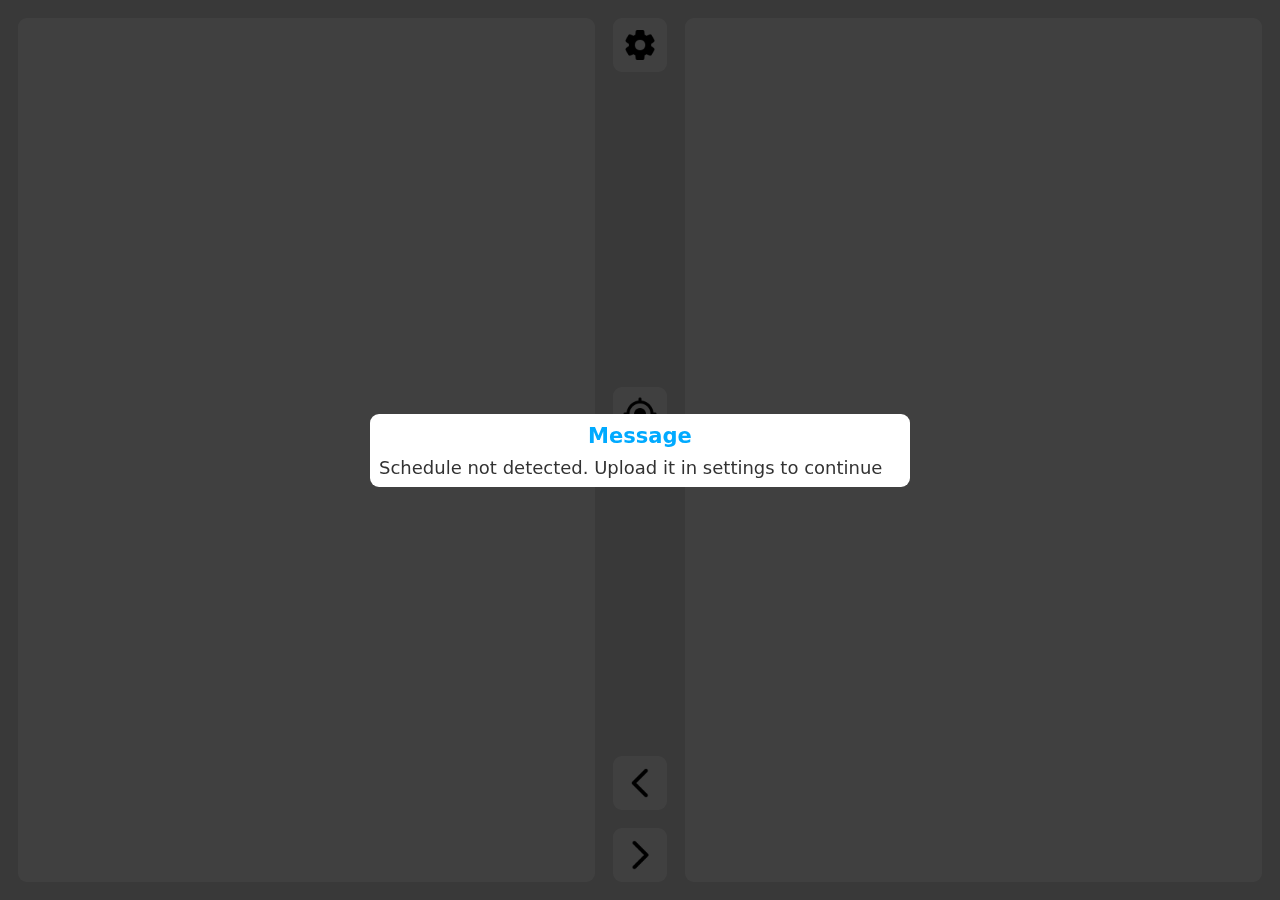
<file: index.html>
<!DOCTYPE html>
<html lang="en">

<head>
	<meta charset="UTF-8">
	<meta http-equiv="Content-Type: text/html">
	<meta name="viewport" content="width=device-width, initial-scale=1.0">
	<meta http-equiv="refresh" content="0; url=./pages/preview.html">
	<title>Redirect</title>
</head>

</html>
</file>
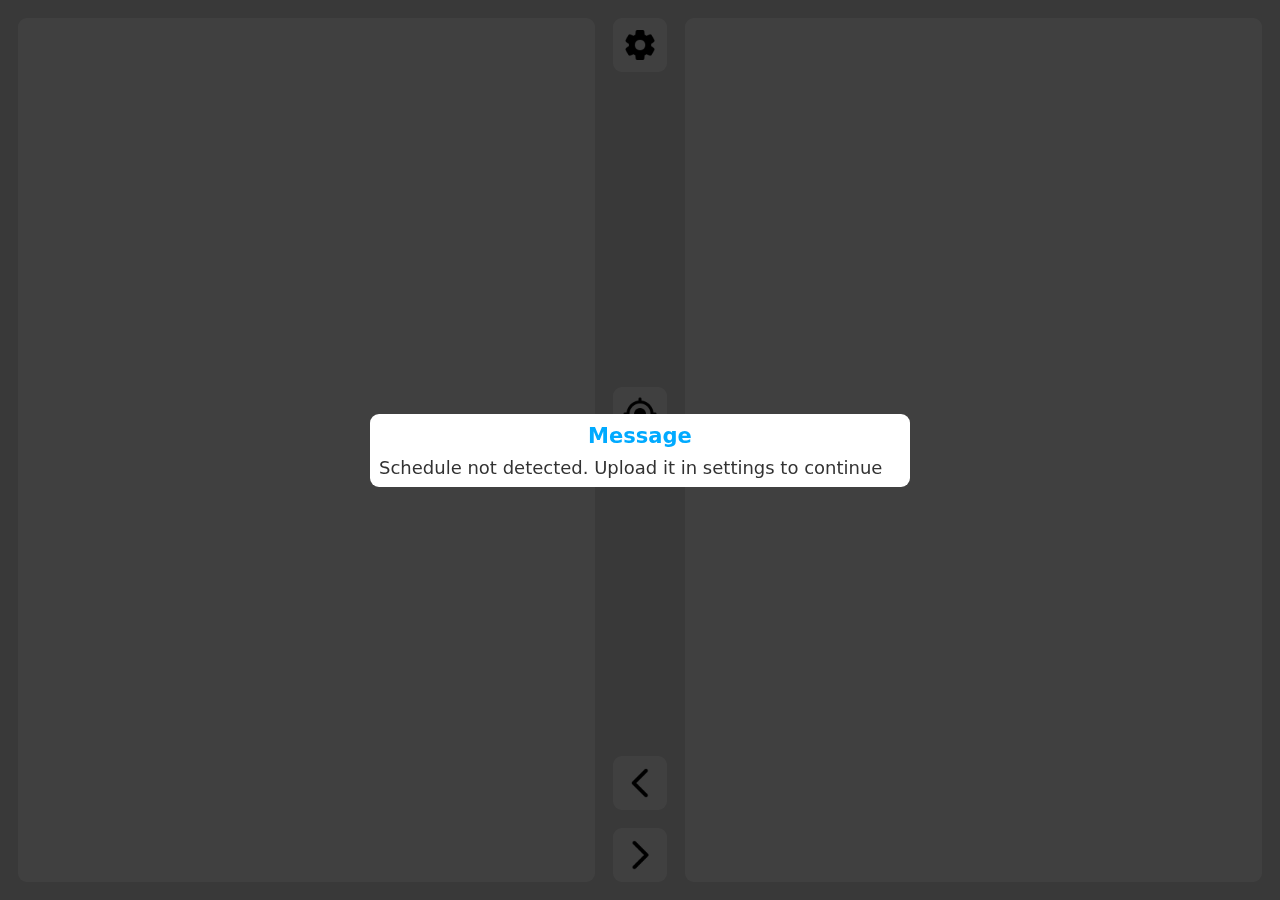
<file: pages/preview.html>
<!DOCTYPE html>
<html lang="en" data-theme="system">

<head>
	<meta charset="UTF-8">
	<meta http-equiv="Content-Type: text/html; charset=UTF-8">
	<meta name="viewport" content="width=device-width, initial-scale=1.0">
	<meta name="application-name" content="Classlist">
	<meta name="author" content="Adaptive Core">
	<meta name="description" content="Automatically configured schedule.">
	<meta name="keywords" content="classes, schedule, sessions, lessons, activities, subjects, study plan">
	<title>Classlist - Preview</title>
	<link rel="shortcut icon" href="../resources/list.png" media="(prefers-color-scheme: light)">
	<link rel="shortcut icon" href="../resources/list (inverted).png" media="(prefers-color-scheme: dark)">
	<link rel="stylesheet" href="../styles/global/style.css">
	<link rel="stylesheet" href="../styles/themes/material.css">
	<link rel="stylesheet" href="../styles/preview.css">
	<script type="module" src="../scripts/modules/storage.js"></script>
	<script type="module" src="../scripts/modules/extensions.js"></script>
	<script type="module" src="../scripts/modules/time.js"></script>
	<script type="module" src="../scripts/structure.js"></script>
	<script type="module" src="../scripts/preview.js"></script>
</head>

<body>
	<div id="panel-1" class="layer rounded flex centered with-padding">
		<div class="flex column centered -container"></div>
	</div>
	<button id="before" class="layer rounded flex centered with-padding">
		<img src="../resources/backward.png" alt="Before" class="icon">
	</button>
	<button id="after" class="layer rounded flex centered with-padding">
		<img src="../resources/forward.png" alt="After" class="icon">
	</button>
	<button id="now" class="layer rounded flex centered with-padding">
		<img src="../resources/current.png" alt="Now" class="icon">
	</button>
	<a href="./settings.html" role="button" class="layer rounded flex centered with-padding">
		<img src="../resources/settings.png" alt="Settings" class="icon">
	</a>
	<div id="panel-2" class="layer rounded flex centered with-padding">
		<div class="flex column centered -container"></div>
	</div>
	<script src="../scripts/templates/loader.js"></script>
	<script src="../scripts/templates/popup.js"></script>
</body>

</html>
</file>
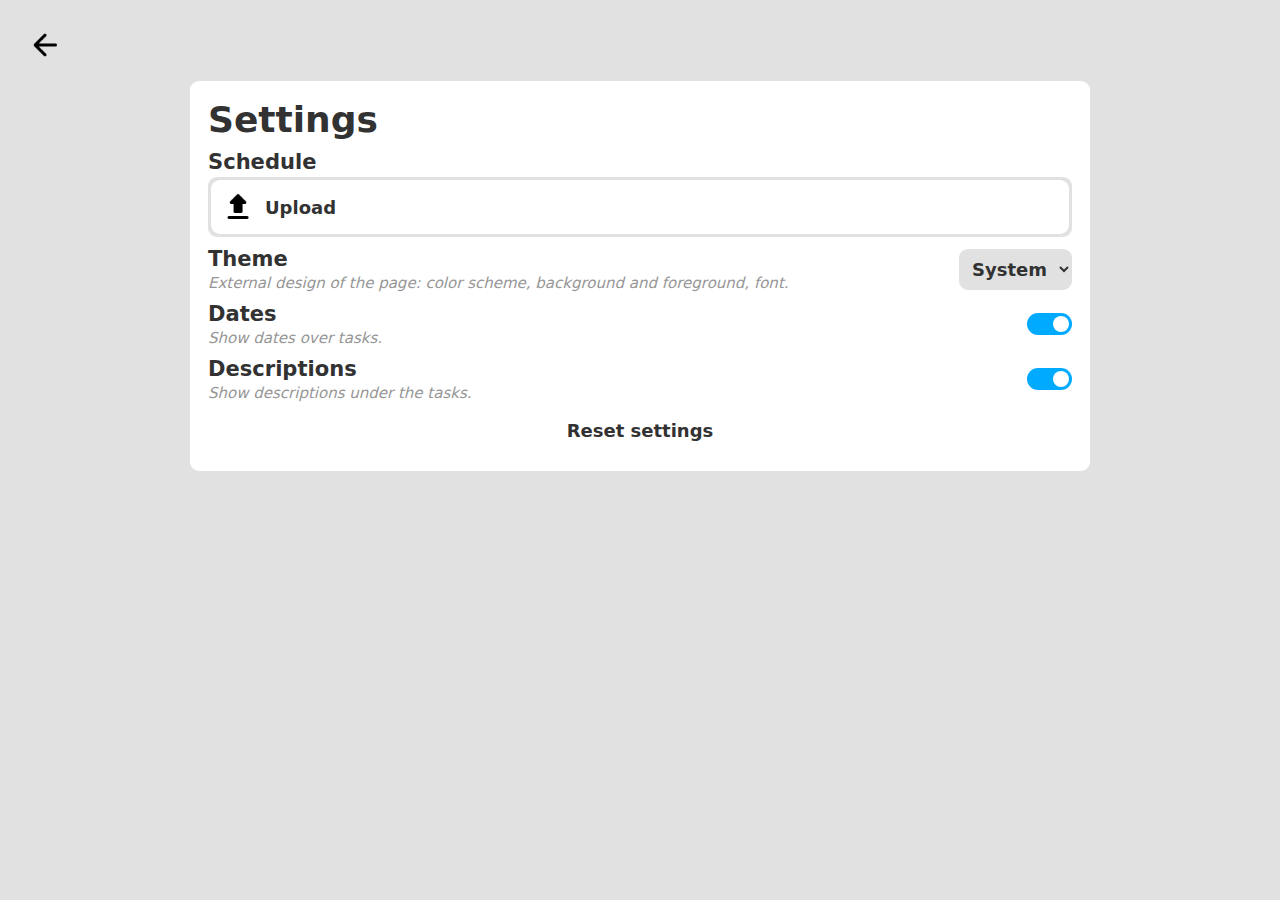
<file: pages/settings.html>
<!DOCTYPE html>
<html lang="en" data-theme="system">

<head>
	<meta charset="UTF-8">
	<meta http-equiv="Content-Type: text/html; charset=UTF-8">
	<meta name="viewport" content="width=device-width, initial-scale=1.0">
	<meta name="application-name" content="Classlist">
	<meta name="author" content="Adaptive Core">
	<meta name="description" content="Automatically configured schedule.">
	<meta name="keywords" content="classes, schedule, sessions, lessons, activities, subjects, study plan">
	<title>Classlist - Settings</title>
	<link rel="shortcut icon" href="../resources/settings.png" media="(prefers-color-scheme: light)">
	<link rel="shortcut icon" href="../resources/settings (inverted).png" media="(prefers-color-scheme: dark)">
	<link rel="stylesheet" href="../styles/global/style.css">
	<link rel="stylesheet" href="../styles/themes/material.css">
	<link rel="stylesheet" href="../styles/settings.css">
	<script type="module" src="../scripts/modules/storage.js"></script>
	<script type="module" src="../scripts/modules/extensions.js"></script>
	<script type="module" src="../scripts/modules/time.js"></script>
	<script type="module" src="../scripts/structure.js"></script>
	<script type="module" src="../scripts/settings.js"></script>
</head>

<body class="flex column with-gap with-padding large-padding">
	<a href="./preview.html" role="button" class="flex centered with-padding">
		<img src="../resources/return.png" alt="Return" class="icon">
	</a>
	<main class="flex column layer rounded with-padding large-padding">
		<h1>Settings</h1>
		<section class="option">
			<h3 class="title">Schedule</h3>
			<div id="schedule-panel" class="rounded depth grid-line flex">
				<input id="upload-schedule" type="file" hidden>
				<label for="upload-schedule" role="button" class="layer flex secondary-centered with-gap with-padding">
					<img src="../resources/upload.png" alt="Upload" class="icon">
					<span id="schedule-information"></span>
				</label>
				<button id="download-schedule" class="layer with-padding flex">
					<img src="../resources/download.png" alt="Download" class="icon">
				</button>
				<button id="remove-schedule" class="layer with-padding flex invalid-background">
					<img src="../resources/delete.png" alt="Remove" class="icon">
				</button>
			</div>
		</section>
		<section class="option">
			<h3 class="title">Theme</h3>
			<dfn class="definition">External design of the page: color scheme, background and foreground, font.</dfn>
			<select id="theme" class="value rounded depth with-padding"></select>
		</section>
		<section class="option">
			<h3 class="title">Dates</h3>
			<dfn class="definition">Show dates over tasks.</dfn>
			<input id="toggle-dates" type="checkbox" hidden>
			<label for="toggle-dates" role="checkbox" class="value toggle depth rounded">
				<span class="knob layer"></span>
			</label>
		</section>
		<section class="option">
			<h3 class="title">Descriptions</h3>
			<dfn class="definition">Show descriptions under the tasks.</dfn>
			<input id="toggle-descriptions" type="checkbox" hidden>
			<label for="toggle-descriptions" role="checkbox" class="value toggle depth rounded">
				<span class="knob layer"></span>
			</label>
		</section>
		<section class="option">
			<button id="reset-settings" class="layer rounded with-padding grid-line">Reset settings</button>
		</section>
	</main>
	<dialog class="console layer rounded in-top in-right with-padding with-vertical-gap"></dialog>
	<dialog class="pop-up layer rounded with-padding with-gap flex column">
		<div class="header flex centered">
			<h3>Title</h3>
		</div>
		<div class="container">Lorem ipsum dolor sit amet, consectetur adipisicing elit. Blanditiis dolorum aliquid deserunt enim ab quas fugiat adipisci. Repellendus, sapiente hic perspiciatis atque quod iure, debitis eius in neque dolor exercitationem!</div>
		<div class="footer flex centered with-gap">
			<button class="layer rounded flex with-padding">Button</button>
			<input type="text" placeholder="Enter text..." class="depth rounded flex with-padding">
		</div>
	</dialog>
	<dialog class="loader layer rounded with-padding large-padding flex primary-centered">
		<div class="flex column primary-centered with-gap with-padding">
			<img src="../resources/Circuit (Transparent).gif" alt="Logo">
		</div>
	</dialog>
	<script src="../scripts/templates/loader.js"></script>
	<script src="../scripts/templates/popup.js"></script>
</body>
</file>
<file: styles/global/style.css>
/* Main */
* {
	margin: 0;
	padding: 0;
	box-sizing: border-box;
	-webkit-user-select: none;
	user-select: none;
	-webkit-user-drag: none;
	border-style: none;
	outline-style: none;
	border-width: var(--size-serpator);
	outline-width: var(--size-serpator);
	outline-offset: calc(-1 * var(--size-serpator));
	text-overflow: ellipsis;
	scroll-behavior: smooth;
}

@media only screen {
	:root {
		--size-standart: calc(8vmin);
	}
}

@media only screen and (min-width: 600px) {
	:root {
		--size-standart: calc(7vmin);
	}
}

@media only screen and (min-width: 768px) {
	:root {
		--size-standart: calc(6vmin);
	}
}

@media only screen and (min-width: 992px) {
	:root {
		--size-standart: calc(5vmin);
	}
}

@media only screen and (min-width: 1200px) {
	:root {
		--size-standart: calc(4vmin);
	}
}

@media only screen and (min-width: 1600px) {
	:root {
		--size-standart: calc(3vmin);
	}
}

:root {
	--size-gap: calc(var(--size-standart) / 4);
	--size-large-standart: calc(var(--size-standart) * 2);
	--size-large-gap: calc(var(--size-gap) * 2);
	--size-serpator: calc(var(--size-gap) / 3)
}

body {
	font-family: system-ui, sans-serif;
	font-size: calc(var(--size-standart) / 2);
	font-weight: normal;
}

/* Global */
*[hidden] {
	display: none !important;
}

*:where(.with-horizontal-padding, .with-padding) {
	padding-inline: var(--size-gap);
}

*:where(.with-horizontal-padding, .with-padding).large-padding {
	padding-inline: var(--size-large-gap);
}

*:where(.with-vertical-padding, .with-padding) {
	padding-block: var(--size-gap);
}

*:where(.with-vertical-padding, .with-padding).large-padding {
	padding-block: var(--size-large-gap);
}

*:where(.with-horizontal-gap, .with-gap) {
	row-gap: var(--size-gap);
}

*:where(.with-horizontal-gap, .with-gap).large-gap {
	row-gap: var(--size-large-gap);
}

*:where(.with-vertical-gap, .with-gap) {
	column-gap: var(--size-gap);
}

*:where(.with-vertical-gap, .with-gap).large-gap {
	column-gap: var(--size-large-gap);
}

*.flex {
	display: flex;
}

*.flex.column {
	flex-direction: column;
}

*.flex:where(.primary-centered, .centered) {
	justify-content: center;
}

*.flex:where(.secondary-centered, .centered) {
	align-items: center;
}

*.contents {
	display: contents;
}

:enabled,
:disabled,
:enabled + label,
:disabled + label,
[role="button"],
[role="checkbox"],
[role="combobox"],
[contenteditable="true"] {
	cursor: pointer;
	font-family: inherit;
	font-size: inherit;
	font-weight: bold;
	resize: none;
}

:read-write {
	cursor: text;
}

*[contenteditable="true"]:empty::before {
	content: attr(aria-placeholder);
}

*::placeholder,
*[contenteditable="true"]:empty::before {
	font-weight: normal;
}

*[contenteditable="true"].single-line {
	white-space: nowrap;
	overflow: hidden;
}

*[contenteditable="true"].single-line br {
	display: none;
}

*[contenteditable="true"].single-line * {
	display: inline;
	white-space: nowrap;
}

input[type="checkbox"] + label[role="checkbox"].toggle {
	aspect-ratio: 2;
	height: 1.25em;
	display: flex;
	border-radius: 50vmin;
	padding: var(--size-serpator);
}

input[type="checkbox"] + label[role="checkbox"].toggle > span.knob {
	aspect-ratio: 1;
	height: 100%;
	border-radius: inherit;
	padding: 0;
	margin-left: 0;
	margin-right: auto;
}

input[type="checkbox"]:checked + label[role="checkbox"].toggle > span.knob {
	margin-left: auto;
	margin-right: 0;
}

input[type="color"] {
	-webkit-appearance: none;
	appearance: none;
	width: 2em;
	height: 2em;
}

input[type="range"] {
	-webkit-appearance: none;
	appearance: none;
}

input[type="range"]::-webkit-slider-thumb {
	-webkit-appearance: none;
	appearance: none;
	width: var(--size-gap);
	height: var(--size-gap);
	border-radius: 50vmin;
}

dialog {
	min-width: 60vmin;
	max-width: calc(100vmin - 2 * var(--size-large-gap));
	width: -moz-fit-content;
	width: fit-content;
	max-height: calc(100vh - 2 * var(--size-large-gap));
	height: fit-content;
	margin: auto;
}

dialog:not([open]) {
	display: none !important;
}

/* dialog.console {
	position: fixed;
	inset: 0 0 auto auto;
	min-width: revert;
	display: grid;
	grid-template-columns: repeat(2, auto);
}

dialog.console *.-key {
	text-align: left;
	white-space: pre;
}

dialog.console *.-value {
	text-align: right;
} */

dialog.pop-up > *:empty {
	display: none;
}

dialog.pop-up div.container {
	overflow: hidden auto;
	word-wrap: break-word;
}

*.grid-line {
	grid-column: 1 / -1;
}

section.option {
	display: grid;
	grid-template:
		'title		value' max-content
		'definition	value' 1fr
		/ 1fr auto;
	gap: var(--size-serpator) var(--size-gap);
	padding-top: var(--size-gap);
}

section.option > section.option {
	width: 100%;
	padding-left: 1em;
	grid-column: 1 / -1;
}

section.option > input:not(:checked) ~ section.option {
	display: none !important;
}

section.option > * {
	place-self: start;
}

section.option > *.title {
	grid-area: title;
}

section.option > *.value {
	grid-area: value;
	align-self: center;
}

section.option > *.definition {
	grid-area: definition;
	font-size: smaller;
}

iframe {
	aspect-ratio: 16 / 9;
}

table {
	padding: var(--size-gap);
}

table th,
table td {
	padding: 0.25em 0.5em;
}

img {
	max-width: 100%;
	max-height: 100%;
	object-fit: contain;
}

img.icon {
	height: var(--size-standart);
	aspect-ratio: 1;
}

img.in-line {
	height: 1em;
}

hr {
	width: 100%;
	margin: var(--size-gap) 0;
	padding: calc(var(--size-serpator) / 2) !important;
}

kbd {
	white-space: nowrap;
	padding: 0.15em 0.35em !important;
	font-family: 'Consolas', sans-serif, system-ui, monospace;
	font-weight: bold;
}

code {
	white-space: pre;
	tab-size: 4;
	counter-reset: line;
	-webkit-user-select: text;
	user-select: text;
	overflow-x: auto;
	text-overflow: revert;
}

code * {
	-webkit-user-select: inherit;
	user-select: inherit;
}

code > span {
	white-space: pre;
	display: list-item;
}

code > span::before {
	counter-increment: line;
	content: counter(line) '	|';
}

::-webkit-scrollbar {
	width: var(--size-gap);
	height: var(--size-gap);
}

::-webkit-scrollbar,
::-webkit-scrollbar-thumb {
	border-radius: 50vmin;
}
</file>
<file: styles/themes/material.css>
/* Main */

@media (prefers-color-scheme: light) {
	:root[data-theme="system"] {
		--color-foreground: rgb(255, 255, 255);
		--color-background: rgb(225, 225, 225);
		--color-text: rgb(50, 50, 50);
		--color-text-description: rgb(150, 150, 150);
	}
}

:root[data-theme="light"] {
	--color-foreground: rgb(255, 255, 255);
	--color-background: rgb(225, 225, 225);
	--color-text: rgb(50, 50, 50);
	--color-text-description: rgb(150, 150, 150);
}

@media (prefers-color-scheme: dark) {
	:root[data-theme="system"] {
		--color-foreground: rgb(50, 50, 50);
		--color-background: rgb(25, 25, 25);
		--color-text: rgb(255, 255, 255);
		--color-text-description: rgb(150, 150, 150);
	}
}

:root[data-theme="dark"] {
	--color-foreground: rgb(50, 50, 50);
	--color-background: rgb(25, 25, 25);
	--color-text: rgb(255, 255, 255);
	--color-text-description: rgb(150, 150, 150);
}

:root {
	--time-duration: 100ms;
	--color-highlight: hsl(200deg, 100%, 50%);
	--color-warn: hsl(60deg 100% 40%);
	--color-error: hsl(0deg, 100%, 60%);
	--color-shadow: hsla(0deg, 0%, 0%, 75%);
}

/* Global */

body {
	background-color: var(--color-background);
	color: var(--color-text);
}

body * {
	background-color: initial;
	color: inherit;
}

body *::placeholder {
	color: var(--color-text-description);
	filter: brightness(0.75);
}

*.layer {
	background-color: var(--color-foreground);
}

*.depth {
	background-color: var(--color-background);
}

*.translucent {
	background-color: var(--color-shadow);
}

*.rounded {
	border-radius: var(--size-gap);
}

*.rounded.in-top {
	border-top-left-radius: 0;
	border-top-right-radius: 0;
}

*.rounded.in-right {
	border-top-right-radius: 0;
	border-bottom-right-radius: 0;
}

*.rounded.in-bottom {
	border-bottom-left-radius: 0;
	border-bottom-right-radius: 0;
}

*.rounded.in-left {
	border-top-left-radius: 0;
	border-bottom-left-radius: 0;
}

*.transparent {
	background-color: transparent;
}

@media (prefers-color-scheme: dark) {
	:root[data-theme="system"] img.icon {
		filter: invert(1);
	}
}

:root[data-theme="dark"] img.icon {
	filter: invert(1);
}

:enabled:hover,
:enabled:hover + label,
[role="button"]:hover,
[role="checkbox"]:hover,
[role="combobox"]:hover,
[contenteditable="true"]:hover {
	filter: invert(0.1);
	transition: var(--time-duration);
}

:enabled:active,
:enabled:active + label,
[role="button"]:active,
[role="checkbox"]:active,
[role="combobox"]:active,
[contenteditable="true"]:active {
	filter: invert(0.2);
	transition: var(--time-duration);
}

:read-write:hover,
:read-write:active {
	filter: revert;
}

[aria-readonly="true"] {
	pointer-events: none;
	transition: var(--time-duration);
}

/* :required,
[aria-required="true"] {
	outline-color: var(--color-warn);
	outline-style: solid;
} */

:invalid,
[aria-required="true"]:empty,
[aria-invalid="true"] {
	outline-color: var(--color-error);
	outline-style: solid;
}

:disabled,
:disabled + label,
[aria-disabled="true"] {
	pointer-events: none;
	filter: opacity(0.5);
	transition: var(--time-duration);
}

:checked,
:checked + label,
[role="checkbox"][aria-checked="true"],
[role="combobox"][aria-checked="true"] {
	background-color: var(--color-highlight);
	transition: var(--time-duration);
}

input[type="radio"]:checked,
input[type="radio"]:checked + label,
[role="combobox"][aria-checked="true"] {
	pointer-events: none;
}

*::placeholder,
*[contenteditable]:empty::before {
	color: var(--color-text-description);
}

@media (prefers-color-scheme: dark) {

	:root[data-theme="system"] input[type="date"]::-webkit-calendar-picker-indicator,
	:root[data-theme="system"] input[type="datetime"]::-webkit-calendar-picker-indicator,
	:root[data-theme="system"] input[type="datetime-local"]::-webkit-calendar-picker-indicator,
	:root[data-theme="system"] input[type="month"]::-webkit-calendar-picker-indicator,
	:root[data-theme="system"] input[type="password"]::-ms-reveal,
	:root[data-theme="system"] input[type="search"]::-webkit-search-cancel-button,
	:root[data-theme="system"] input[type="time"]::-webkit-calendar-picker-indicator,
	:root[data-theme="system"] input[type="week"]::-webkit-calendar-picker-indicator {
		filter: invert(1);
	}
}

:root[data-theme="dark"] input[type="date"]::-webkit-calendar-picker-indicator,
:root[data-theme="dark"] input[type="datetime"]::-webkit-calendar-picker-indicator,
:root[data-theme="dark"] input[type="datetime-local"]::-webkit-calendar-picker-indicator,
:root[data-theme="dark"] input[type="month"]::-webkit-calendar-picker-indicator,
:root[data-theme="dark"] input[type="password"]::-ms-reveal,
:root[data-theme="dark"] input[type="search"]::-webkit-search-cancel-button,
:root[data-theme="dark"] input[type="time"]::-webkit-calendar-picker-indicator,
:root[data-theme="dark"] input[type="week"]::-webkit-calendar-picker-indicator {
	filter: invert(1);
}

input[type="range"]::-webkit-slider-thumb {
	transform: scale(2);
	background-color: var(--color-highlight);
}

dialog::backdrop {
	background-color: rgba(0, 0, 0, 75%);
}

code,
dialog.console {
	font-family: "Consolas", monospace;
}

a {
	text-decoration: none;
}

*.highlight,
a:not([role]):any-link {
	color: var(--color-highlight);
}

*.highlight-background {
	background-color: var(--color-highlight);
}

mark,
*.warn,
*.mark {
	color: var(--color-warn);
}

*.warn-background {
	background-color: var(--color-warn);
}

*.invalid {
	color: var(--color-error);
}

*.invalid-background {
	background-color: var(--color-error);
}

hr {
	border-color: var(--color-background);
}

dfn,
time {
	color: var(--color-text-description);
}

::-webkit-scrollbar {
	background-color: var(--color-background);
}

::-webkit-scrollbar-thumb {
	background-color: var(--color-highlight);
}
</file>
<file: styles/preview.css>
body {
	position: fixed;
	inset: 0;
	place-items: center;
	display: grid;
	gap: var(--size-large-gap);
	padding: var(--size-large-gap);
}

@media screen and (orientation: landscape) {
	body {
		grid-template:
			'panel-1	settings-button	panel-2' max-content
			'panel-1	now-button		panel-2' 1fr
			'panel-1	before-button	panel-2' max-content
			'panel-1	after-button	panel-2' max-content
			/ 1fr max-content 1fr
		;
	}
}

@media screen and (orientation: portrait) {
	body {
		grid-template:
			'panel-1		panel-1			panel-1			panel-1' 1fr
			'before-button	after-button	now-button		settings-button' max-content
			'panel-2		panel-2			panel-2			panel-2' 1fr
			/ max-content max-content 1fr max-content
		;
	}
}

/* body * {
	transition: 0.2s;
} */

div#panel-1 {
	grid-area: panel-1;
}

div#panel-2 {
	grid-area: panel-2;
}

div:has(div.-container) {
	width: 100%;
	height: 100%;
	text-align: center;
}

div:has(div.-container).-now {
	outline-style: solid;
	outline-color: var(--color-highlight);
}

div.-container {
	--filled-ratio: 0%;
	background-image: linear-gradient(90deg, var(--color-highlight) var(--filled-ratio), var(--color-text) 0%);
	-webkit-background-clip: text;
	background-clip: text;
	-webkit-text-fill-color: transparent;
}

button#before {
	grid-area: before-button;
}

button#after {
	grid-area: after-button;
}

button#now {
	grid-area: now-button;
}

a[role="button"][href="./settings.html"] {
	grid-area: settings-button;
}
</file>
<file: styles/settings.css>
a[href="./preview.html"] {
	position: sticky;
	top: var(--size-large-gap);
	align-self: flex-start;
}

main {
	width: 100%;
	max-width: 100vmin;
	margin-inline: auto;
}

div#schedule-panel {
	width: 100%;
	padding: var(--size-serpator);
	gap: var(--size-serpator);
}

label[for="upload-schedule"] {
	width: 100%;
	overflow-x: hidden;
	border-top-left-radius: var(--size-gap);
	border-bottom-left-radius: var(--size-gap);
}

div#schedule-panel:not([data-connected]) label[for="upload-schedule"] {
	border-radius: var(--size-gap) !important;
}

span#schedule-information {
	white-space: nowrap;
	overflow-x: hidden;
}

div#schedule-panel > *:last-child {
	border-top-right-radius: var(--size-gap);
	border-bottom-right-radius: var(--size-gap);
}

div#schedule-panel[data-connected] > *:not(button#remove-schedule) {
	background-color: var(--color-highlight);
}

div#schedule-panel:not([data-connected]) > *:not(label[for="upload-schedule"]) {
	display: none !important;
}

button#reset-settings {
	width: fit-content;
	justify-self: center;
}
</file>
